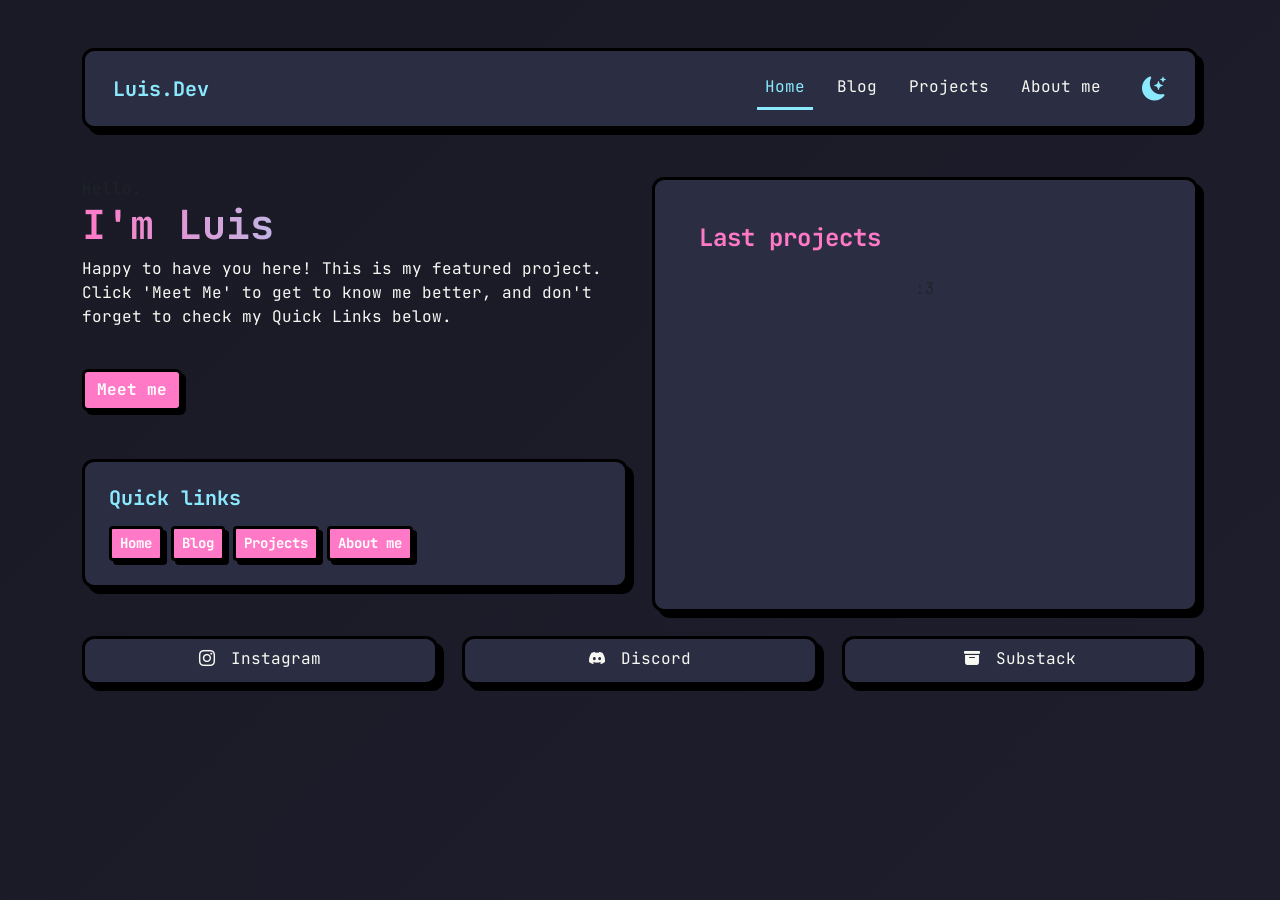
<file: src/main/resources/static/index.html>
<!DOCTYPE html>
<html lang="pt-br">

<head>
    <link rel="icon" href="assets/icons/siteIcon.png">
    <meta charset="UTF-8">
    <meta name="viewport" content="width=device-width, initial-scale=1.0">
    <link href="https://cdn.jsdelivr.net/npm/bootstrap@5.0.2/dist/css/bootstrap.min.css" rel="stylesheet"
        integrity="sha384-EVSTQN3/azprG1Anm3QDgpJLIm9Nao0Yz1ztcQTwFspd3yD65VohhpuuCOmLASjC" crossorigin="anonymous">
    <link rel="stylesheet" href="css/style.css">
    <link rel="preconnect" href="https://fonts.googleapis.com">
    <link rel="preconnect" href="https://fonts.gstatic.com" crossorigin>
    <link href="https://fonts.googleapis.com/css2?family=JetBrains+Mono:wght@400;700&display=swap" rel="stylesheet">
    <link rel="stylesheet" href="https://cdn.jsdelivr.net/npm/bootstrap-icons@1.11.1/font/bootstrap-icons.css">
    <script src="https://cdn.jsdelivr.net/npm/bootstrap@5.0.2/dist/js/bootstrap.bundle.min.js"></script>
    <title>Luis.dev</title>
</head>

<body>
    <div class="container mt-5 main-wrapper">

        <nav class="navbar navbar-expand-lg mb-5 p-3 custom-card">
            <div class="container-fluid">
                <a class="navbar-brand fw-bold text-highlight" href="#">Luis.Dev</a>

                <button class="navbar-toggler custom-toggler" type="button" data-bs-toggle="collapse"
                    data-bs-target="#navbarNav" aria-controls="navbarNav" aria-expanded="false"
                    aria-label="Toggle navigation">
                    <i class="bi bi-list text-highlight"></i> </button>

                <div class="collapse navbar-collapse" id="navbarNav">
                    <div class="navbar-nav ms-auto gap-3">
                        <a class="nav-link active" href="./index.html">Home</a>
                        <a class="nav-link" href="blog.html">Blog</a>
                        <a class="nav-link" href="projects.html">Projects</a>
                        <a class="nav-link" href="aboutme.html">About me</a>
                        <button id="theme-button" class="btn btn-link text-highlight p-0 ms-lg-3"
                            style="text-decoration: none;">
                            <i class="bi bi-moon-stars-fill fs-4" id="theme-icon"></i>
                        </button>
                    </div>
                </div>
            </div>
        </nav>

        <div class="row">
            <div class="col-12 col-md-6 d-flex flex-column justify-content-between mb-4">

                <div class="intro-section">
                    <p class="greeting text-muted mb-0">Hello.</p>
                    <h1 class="main-title fw-bold rainbow-text">I'm Luis</h1>
                    <p id="description" class="role-text ">
                        Happy to have you here! This is my featured project.
                        Click 'Meet Me' to get to know me better,
                        and don't forget to check my Quick Links below.
                    </p>
                    <a href="aboutme.html" class=" btn btn-custom mt-4 fw-bold">Meet me</a>
                </div>

                <div class="mt-5 p-4 custom-card quick-links-card">
                    <h5 class="fw-bold text-highlight mb-3">Quick links</h5>
                    <div class="d-flex flex-wrap gap-2">
                        <a href="./index.html" class="btn btn-sm btn-custom">Home</a>
                        <a href="blog.html" class="btn btn-sm btn-custom">Blog</a>
                        <a href="projects.html" class="btn btn-sm btn-custom">Projects</a>
                        <a href="aboutme.html" class="btn btn-sm btn-custom">About me</a>
                    </div>
                </div>

            </div>

            <div class="col-md-6">
                <div class="card h-100 custom-card blog-card">
                    <div class="card-body p-4">
                        <h4 class="card-title text-accent mb-4 fw-bold">Last projects</h4>
                        <div class="blog-placeholder d-flex justify-content-center">
                            <p class="card-text">:3</p>
                        </div>
                    </div>
                </div>
            </div>
        </div>
        <div class="row mt-4">

            <div class="col-12 col-lg-4 mb-3">
                <div class="social-media-cards p-2">
                    <a href="#" class="nav-link d-flex align-items-center justify-content-center gap-3">
                        <i class="bi bi-instagram"></i>
                        <span>Instagram</span>
                    </a>
                </div>
            </div>

            <div class="col-12 col-lg-4 mb-3">
                <div class="social-media-cards p-2">
                    <a href="#" class="nav-link d-flex align-items-center justify-content-center gap-3">
                        <i class="bi bi-discord"></i>
                        <span>Discord</span>
                    </a>
                </div>
            </div>

            <div class="col-12 col-lg-4 mb-3">
                <div class="social-media-cards p-2">
                    <a href="#" class="nav-link d-flex align-items-center justify-content-center gap-3">
                        <i class="bi bi-archive-fill"></i>
                        <span>Substack</span>
                    </a>
                </div>
            </div>
        </div>
    </div>

    <script src="js/script.js"></script>
</body>
</file>
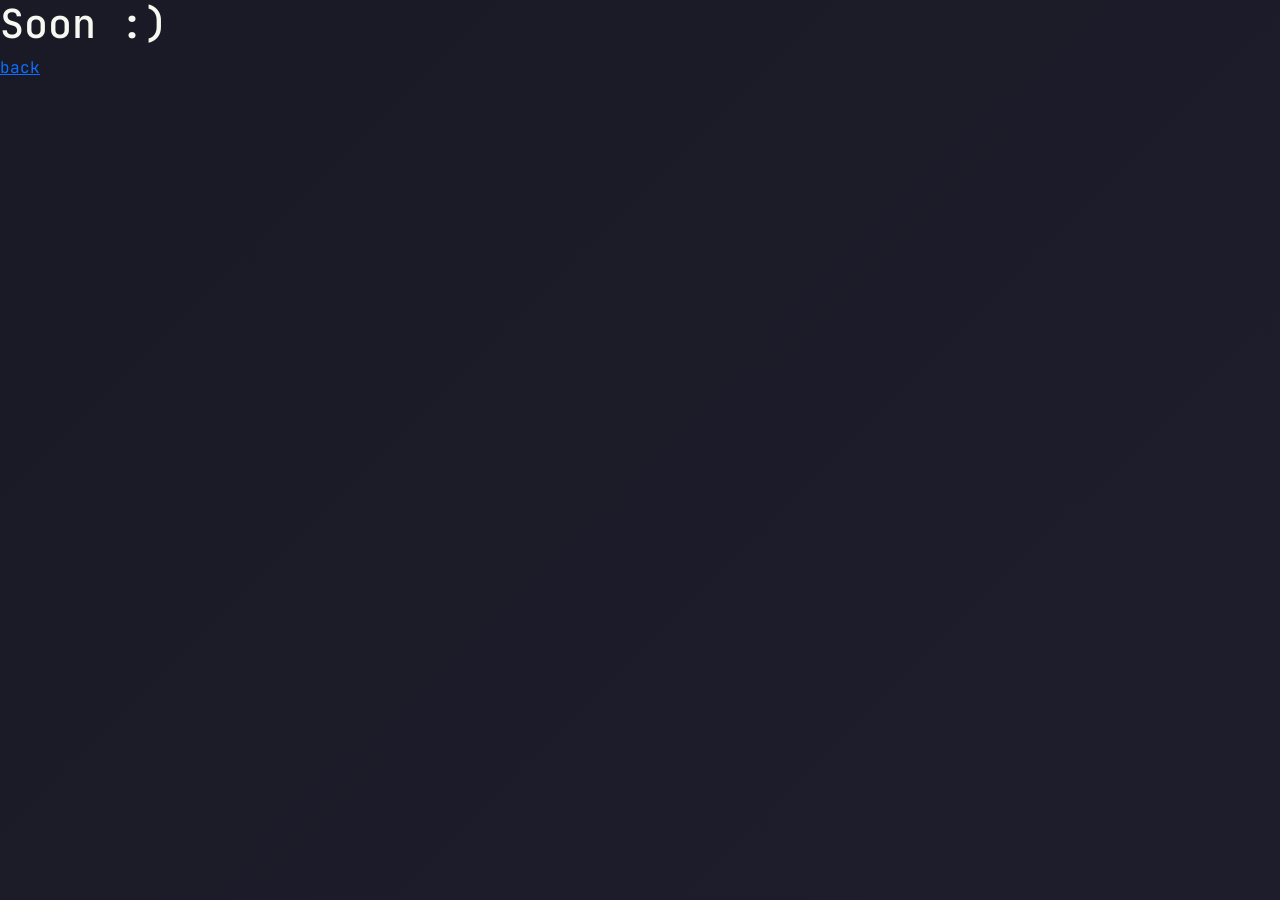
<file: aboutme.html>
<!DOCTYPE html>
<html lang="en">

<head>
    <link rel="icon" href="./assets/icons/siteIcon.png">
    <meta charset="UTF-8">
    <meta name="viewport" content="width=device-width, initial-scale=1.0">
    <link href="https://cdn.jsdelivr.net/npm/bootstrap@5.0.2/dist/css/bootstrap.min.css" rel="stylesheet"
        integrity="sha384-EVSTQN3/azprG1Anm3QDgpJLIm9Nao0Yz1ztcQTwFspd3yD65VohhpuuCOmLASjC" crossorigin="anonymous">
    <link rel="stylesheet" href="./css/style.css">
    <link rel="preconnect" href="https://fonts.googleapis.com">
    <link rel="preconnect" href="https://fonts.gstatic.com" crossorigin>
    <link href="https://fonts.googleapis.com/css2?family=JetBrains+Mono:wght@400;700&display=swap" rel="stylesheet">
    <link rel="stylesheet" href="https://cdn.jsdelivr.net/npm/bootstrap-icons@1.11.1/font/bootstrap-icons.css">
    <script src="https://cdn.jsdelivr.net/npm/bootstrap@5.0.2/dist/js/bootstrap.bundle.min.js"></script>
    <title>Luis.dev - About me</title>
</head>

<body>
    <h1>Soon :)</h1>
    <a href="index.html">back</a>
</body>
</file>
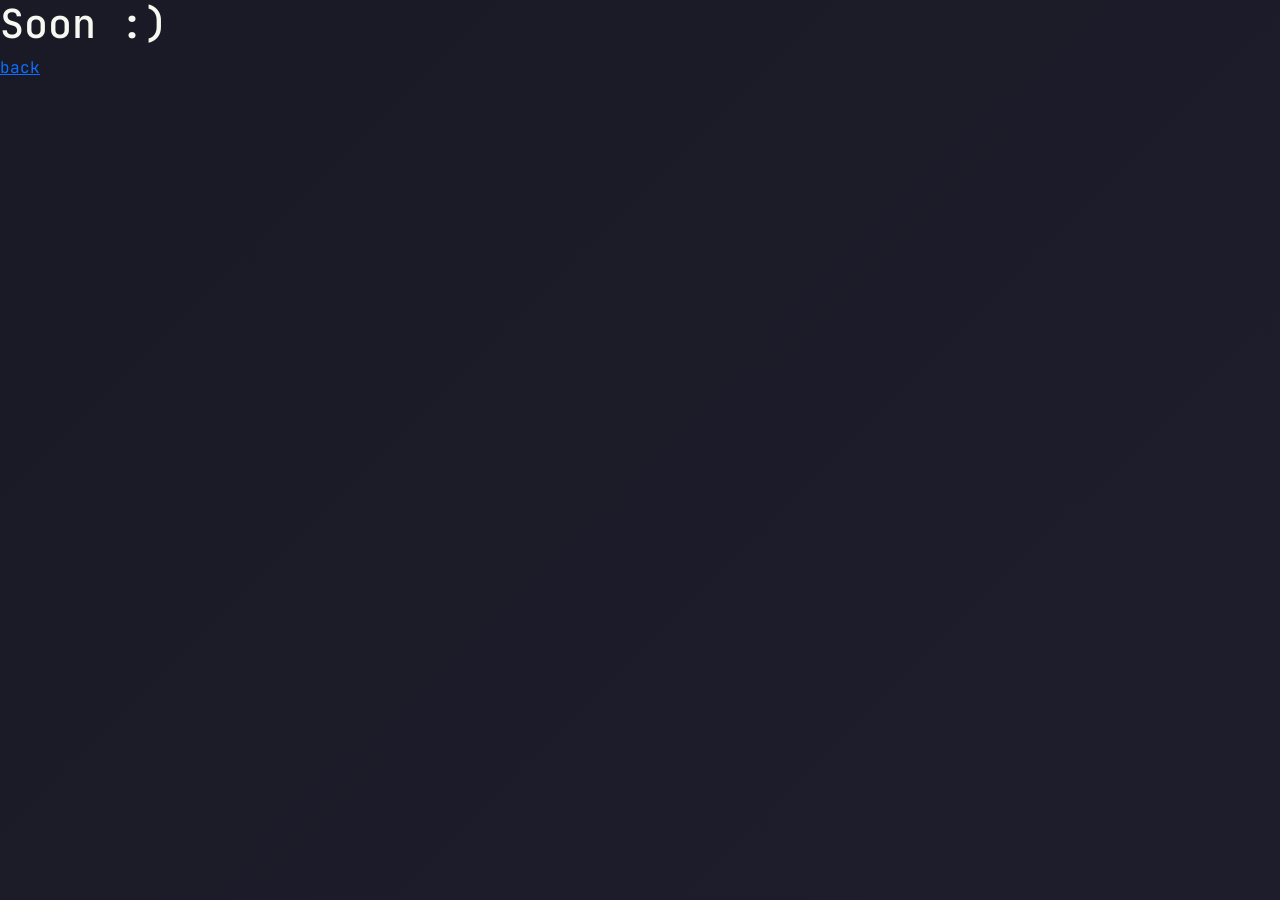
<file: projects.html>
<!DOCTYPE html>
<html lang="en">

<head>
    <link rel="icon" href="./assets/icons/siteIcon.png">
    <meta charset="UTF-8">
    <meta name="viewport" content="width=device-width, initial-scale=1.0">
    <link href="https://cdn.jsdelivr.net/npm/bootstrap@5.0.2/dist/css/bootstrap.min.css" rel="stylesheet"
        integrity="sha384-EVSTQN3/azprG1Anm3QDgpJLIm9Nao0Yz1ztcQTwFspd3yD65VohhpuuCOmLASjC" crossorigin="anonymous">
    <link rel="stylesheet" href="./css/style.css">
    <link rel="preconnect" href="https://fonts.googleapis.com">
    <link rel="preconnect" href="https://fonts.gstatic.com" crossorigin>
    <link href="https://fonts.googleapis.com/css2?family=JetBrains+Mono:wght@400;700&display=swap" rel="stylesheet">
    <link rel="stylesheet" href="https://cdn.jsdelivr.net/npm/bootstrap-icons@1.11.1/font/bootstrap-icons.css">
    <script src="https://cdn.jsdelivr.net/npm/bootstrap@5.0.2/dist/js/bootstrap.bundle.min.js"></script>
    <title>Luis.dev - Projects</title>
</head>

<body>
    <h1>Soon :)</h1>
    <a href="index.html">back</a>
</body>
</file>
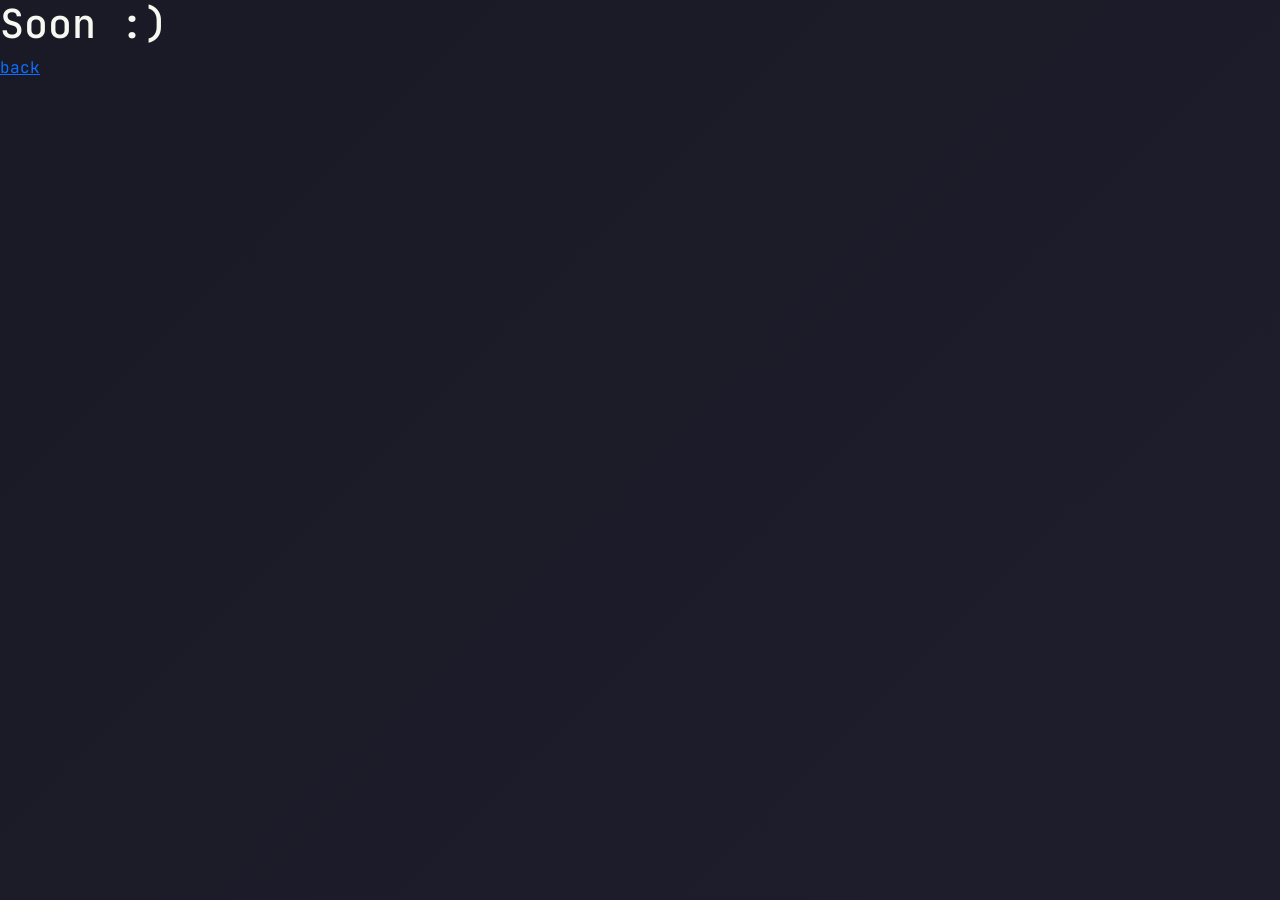
<file: src/main/resources/static/aboutme.html>
<!DOCTYPE html>
<html lang="en">

<head>
    <link rel="icon" href="assets/icons/siteIcon.png">
    <meta charset="UTF-8">
    <meta name="viewport" content="width=device-width, initial-scale=1.0">
    <link href="https://cdn.jsdelivr.net/npm/bootstrap@5.0.2/dist/css/bootstrap.min.css" rel="stylesheet"
        integrity="sha384-EVSTQN3/azprG1Anm3QDgpJLIm9Nao0Yz1ztcQTwFspd3yD65VohhpuuCOmLASjC" crossorigin="anonymous">
    <link rel="stylesheet" href="css/style.css">
    <link rel="preconnect" href="https://fonts.googleapis.com">
    <link rel="preconnect" href="https://fonts.gstatic.com" crossorigin>
    <link href="https://fonts.googleapis.com/css2?family=JetBrains+Mono:wght@400;700&display=swap" rel="stylesheet">
    <link rel="stylesheet" href="https://cdn.jsdelivr.net/npm/bootstrap-icons@1.11.1/font/bootstrap-icons.css">
    <script src="https://cdn.jsdelivr.net/npm/bootstrap@5.0.2/dist/js/bootstrap.bundle.min.js"></script>
    <title>Luis.dev - About me</title>
</head>

<body>
    <h1>Soon :)</h1>
    <a href="index.html">back</a>
</body>
</file>
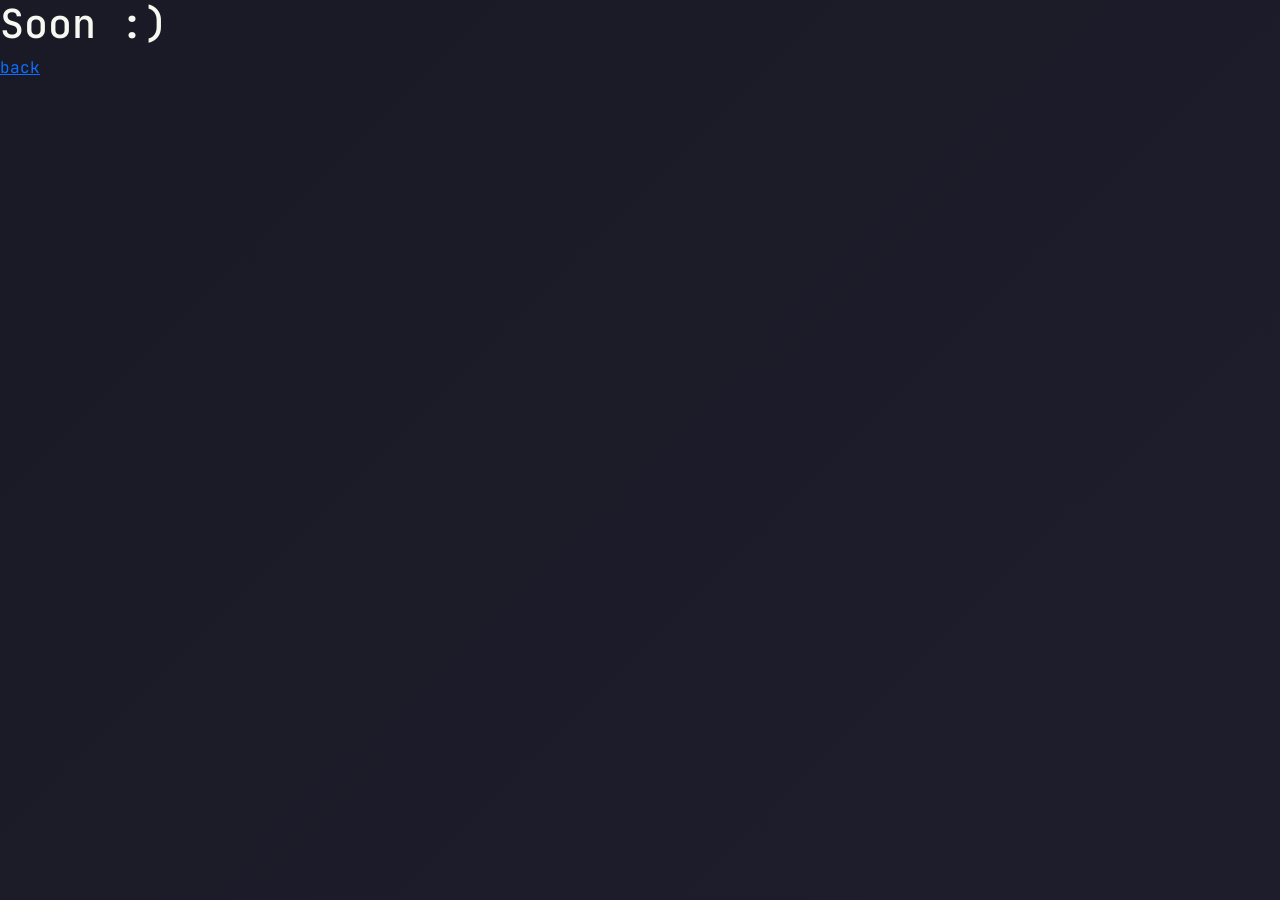
<file: src/main/resources/static/projects.html>
<!DOCTYPE html>
<html lang="en">

<head>
    <link rel="icon" href="assets/icons/siteIcon.png">
    <meta charset="UTF-8">
    <meta name="viewport" content="width=device-width, initial-scale=1.0">
    <link href="https://cdn.jsdelivr.net/npm/bootstrap@5.0.2/dist/css/bootstrap.min.css" rel="stylesheet"
        integrity="sha384-EVSTQN3/azprG1Anm3QDgpJLIm9Nao0Yz1ztcQTwFspd3yD65VohhpuuCOmLASjC" crossorigin="anonymous">
    <link rel="stylesheet" href="css/style.css">
    <link rel="preconnect" href="https://fonts.googleapis.com">
    <link rel="preconnect" href="https://fonts.gstatic.com" crossorigin>
    <link href="https://fonts.googleapis.com/css2?family=JetBrains+Mono:wght@400;700&display=swap" rel="stylesheet">
    <link rel="stylesheet" href="https://cdn.jsdelivr.net/npm/bootstrap-icons@1.11.1/font/bootstrap-icons.css">
    <script src="https://cdn.jsdelivr.net/npm/bootstrap@5.0.2/dist/js/bootstrap.bundle.min.js"></script>
    <title>Luis.dev - Projects</title>
</head>

<body>
    <h1>Soon :)</h1>
    <a href="index.html">back</a>
</body>
</file>
<file: src/main/resources/static/css/style.css>
* {
    padding: 0;
    margin: 0;
}

:root {
    --bg-dark: #1e1e2e;
    --card-bg: #2b2d42;
    --accent-pink: #ff79c6;
    --accent-cyan: #8be9fd;
    --accent-green: #50fa7b;
    --date-gray: #b2a5ac;
    --border-main: 3px solid #000000;
    --shadow: 6px 6px 0px #000000;
}

html,
body {
    overflow-x: hidden;
    scrollbar-width: thin;
    scrollbar-color: var(--accent-pink) var(--bg-dark);
}

body {
    background: linear-gradient(-45deg, #1e1e2e, #23233a, #1e1e2e, #1a1a26);
    background-size: 400% 400%;
    animation: gradientBG 15s ease infinite;
    color: #f8f8f2;
    font-family: 'JetBrains Mono', monospace;
    min-height: 100vh;
}

@keyframes gradientBG {
    0% {
        background-position: 0% 50%;
    }

    50% {
        background-position: 100% 50%;
    }

    100% {
        background-position: 0% 50%;
    }
}

.modal-overlay {
    position: fixed;
    top: 0;
    left: 0;
    width: 100%;
    height: 100%;
    background-color: rgba(0, 0, 0, 0.7);
    z-index: 1000;
    display: none;
}

.modal-content {
    max-width: 600px;
    width: 90%;
    min-height: 400px;
    max-height: 85vh;
    overflow-y: auto;
    display: flex;
    flex-direction: column;
}

.custom-card {
    background-color: var(--card-bg);
    border: var(--border-main) !important;
    box-shadow: var(--shadow);
    border-radius: 12px;
    padding: 20px;
    transition: transform 0.3s ease;
}

.social-media-cards {
    background-color: var(--card-bg);
    border: var(--border-main) !important;
    box-shadow: var(--shadow);
    border-radius: 12px;
    padding: 20px;
    transition: all 0.3s cubic-bezier(0.175, 0.885, 0.32, 1.275);
    cursor: pointer;
}

.social-media-cards:hover {
    transform: scale(1.05) translateY(-5px);
    box-shadow: 8px 8px 0px var(--accent-pink);
}

.social-media-cards i {
    transition: transform 0.3s ease;
}

.social-media-cards:hover i {
    transform: rotate(15deg) scale(1.2);
}

.nav-link {
    color: #f8f8f2 !important;
    border-bottom: 3px solid transparent;
    transition: 0.3s;
}

.nav-link:hover,
.nav-link.active {
    border-bottom: 3px solid var(--accent-cyan);
    color: var(--accent-cyan) !important;
}

.custom-toggler.navbar-toggler {
    border: 2px solid var(--accent-cyan);
    background-color: var(--card-bg);
}

.btn-custom {
    background-color: var(--accent-pink);
    border: var(--border-main);
    box-shadow: 4px 4px 0px #000000;
    color: #ffffff !important;
    font-weight: 700;
    transition: all 0.2s ease;
}

.btn-custom:hover {
    transform: translate(-2px, -2px);
    box-shadow: 6px 6px 0px #000000;
    filter: brightness(1.1);
}

.text-highlight {
    color: var(--accent-cyan);
}

.text-accent {
    color: var(--accent-pink);
}

#date {
    color: var(--date-gray);
}

.rainbow-text {
    font-weight: 800;
    background: linear-gradient(to right, #ff79c6, #8be9fd, #50fa7b, #ff79c6);
    background-size: 200% auto;
    -webkit-background-clip: text;
    -webkit-text-fill-color: transparent;
    animation: shine 3s linear infinite;
}

@keyframes shine {
    to {
        background-position: 200% center;
    }
}


.card-custom-blog {
    cursor: pointer;
    transition: all 0.3s cubic-bezier(0.175, 0.885, 0.32, 1.275);
}

.card-custom-blog:hover {
    transform: translateY(-2px) scale(1.01);
    border-color: var(--accent-cyan) !important;
}

.post-date {
    font-size: 0.9rem;
    color: var(--date-gray);
    font-weight: 400;
}

.card-custom-blog h3 {
    font-size: 1.25rem;
    margin-bottom: 0;
    color: #f8f8f2;
}
</file>
<file: css/style.css>
* {
    padding: 0;
    margin: 0;
}

:root {
    --bg-dark: #1e1e2e;
    --card-bg: #2b2d42;
    --accent-pink: #ff79c6;
    --accent-cyan: #8be9fd;
    --accent-green: #50fa7b;
    --date-gray: #b2a5ac;
    --border-main: 3px solid #000000;
    --shadow: 6px 6px 0px #000000;
}

html,
body {
    overflow-x: hidden;
    scrollbar-width: thin;
    scrollbar-color: var(--accent-pink) var(--bg-dark);
}

body {
    background: linear-gradient(-45deg, #1e1e2e, #23233a, #1e1e2e, #1a1a26);
    background-size: 400% 400%;
    animation: gradientBG 15s ease infinite;
    color: #f8f8f2;
    font-family: 'JetBrains Mono', monospace;
    min-height: 100vh;
}

@keyframes gradientBG {
    0% {
        background-position: 0% 50%;
    }

    50% {
        background-position: 100% 50%;
    }

    100% {
        background-position: 0% 50%;
    }
}

.modal-overlay {
    position: fixed;
    top: 0;
    left: 0;
    width: 100%;
    height: 100%;
    background-color: rgba(0, 0, 0, 0.7);
    z-index: 1000;
    display: none;
}

.modal-content {
    max-width: 600px;
    width: 90%;
    min-height: 400px;
    max-height: 85vh;
    overflow-y: auto;
    display: flex;
    flex-direction: column;
}

.custom-card {
    background-color: var(--card-bg);
    border: var(--border-main) !important;
    box-shadow: var(--shadow);
    border-radius: 12px;
    padding: 20px;
    transition: transform 0.3s ease;
}

.social-media-cards {
    background-color: var(--card-bg);
    border: var(--border-main) !important;
    box-shadow: var(--shadow);
    border-radius: 12px;
    padding: 20px;
    transition: all 0.3s cubic-bezier(0.175, 0.885, 0.32, 1.275);
    cursor: pointer;
}

.social-media-cards:hover {
    transform: scale(1.05) translateY(-5px);
    box-shadow: 8px 8px 0px var(--accent-pink);
}

.social-media-cards i {
    transition: transform 0.3s ease;
}

.social-media-cards:hover i {
    transform: rotate(15deg) scale(1.2);
}

.nav-link {
    color: #f8f8f2 !important;
    border-bottom: 3px solid transparent;
    transition: 0.3s;
}

.nav-link:hover,
.nav-link.active {
    border-bottom: 3px solid var(--accent-cyan);
    color: var(--accent-cyan) !important;
}

.custom-toggler.navbar-toggler {
    border: 2px solid var(--accent-cyan);
    background-color: var(--card-bg);
}

.btn-custom {
    background-color: var(--accent-pink);
    border: var(--border-main);
    box-shadow: 4px 4px 0px #000000;
    color: #ffffff !important;
    font-weight: 700;
    transition: all 0.2s ease;
}

.btn-custom:hover {
    transform: translate(-2px, -2px);
    box-shadow: 6px 6px 0px #000000;
    filter: brightness(1.1);
}

.text-highlight {
    color: var(--accent-cyan);
}

.text-accent {
    color: var(--accent-pink);
}

#date {
    color: var(--date-gray);
}

.rainbow-text {
    font-weight: 800;
    background: linear-gradient(to right, #ff79c6, #8be9fd, #50fa7b, #ff79c6);
    background-size: 200% auto;
    -webkit-background-clip: text;
    -webkit-text-fill-color: transparent;
    animation: shine 3s linear infinite;
}

@keyframes shine {
    to {
        background-position: 200% center;
    }
}


.card-custom-blog {
    cursor: pointer;
    transition: all 0.3s cubic-bezier(0.175, 0.885, 0.32, 1.275);
}

.card-custom-blog:hover {
    transform: translateY(-2px) scale(1.01);
    border-color: var(--accent-cyan) !important;
}

.post-date {
    font-size: 0.9rem;
    color: var(--date-gray);
    font-weight: 400;
}

.card-custom-blog h3 {
    font-size: 1.25rem;
    margin-bottom: 0;
    color: #f8f8f2;
}
</file>
